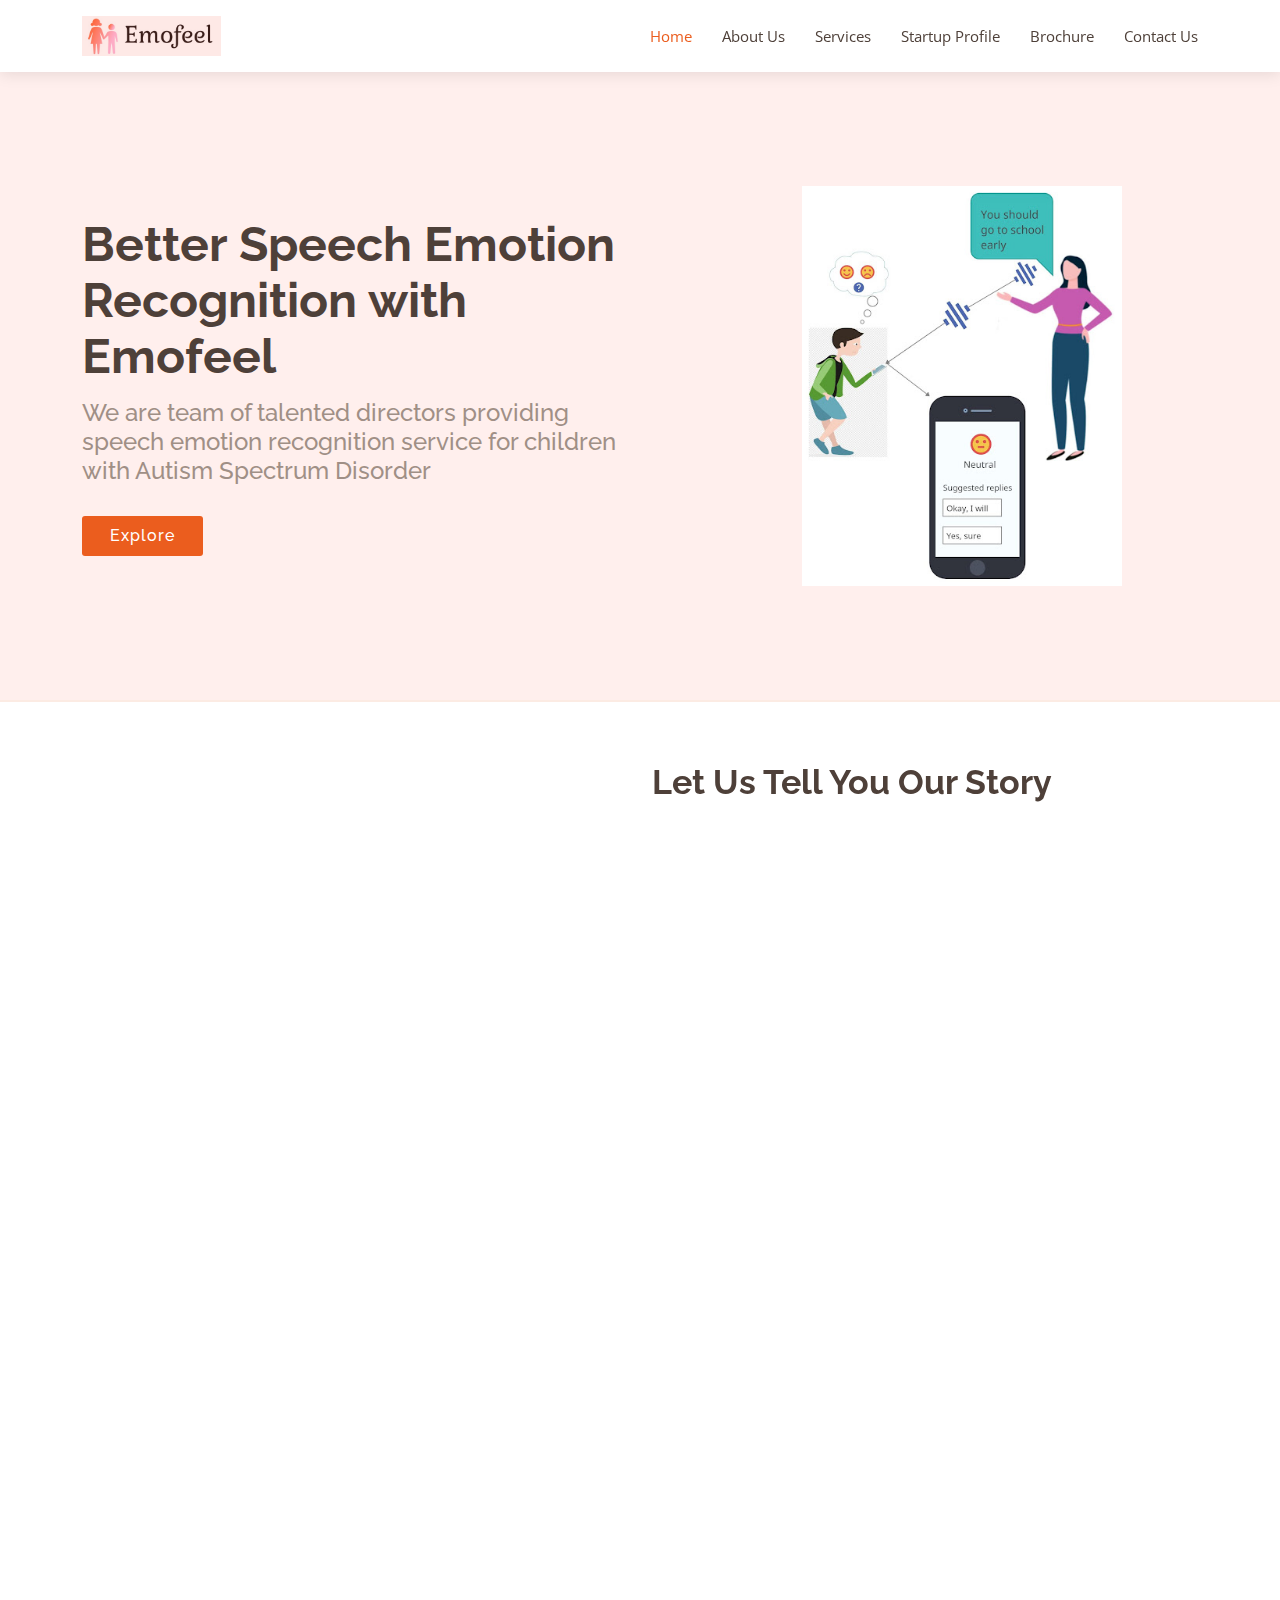
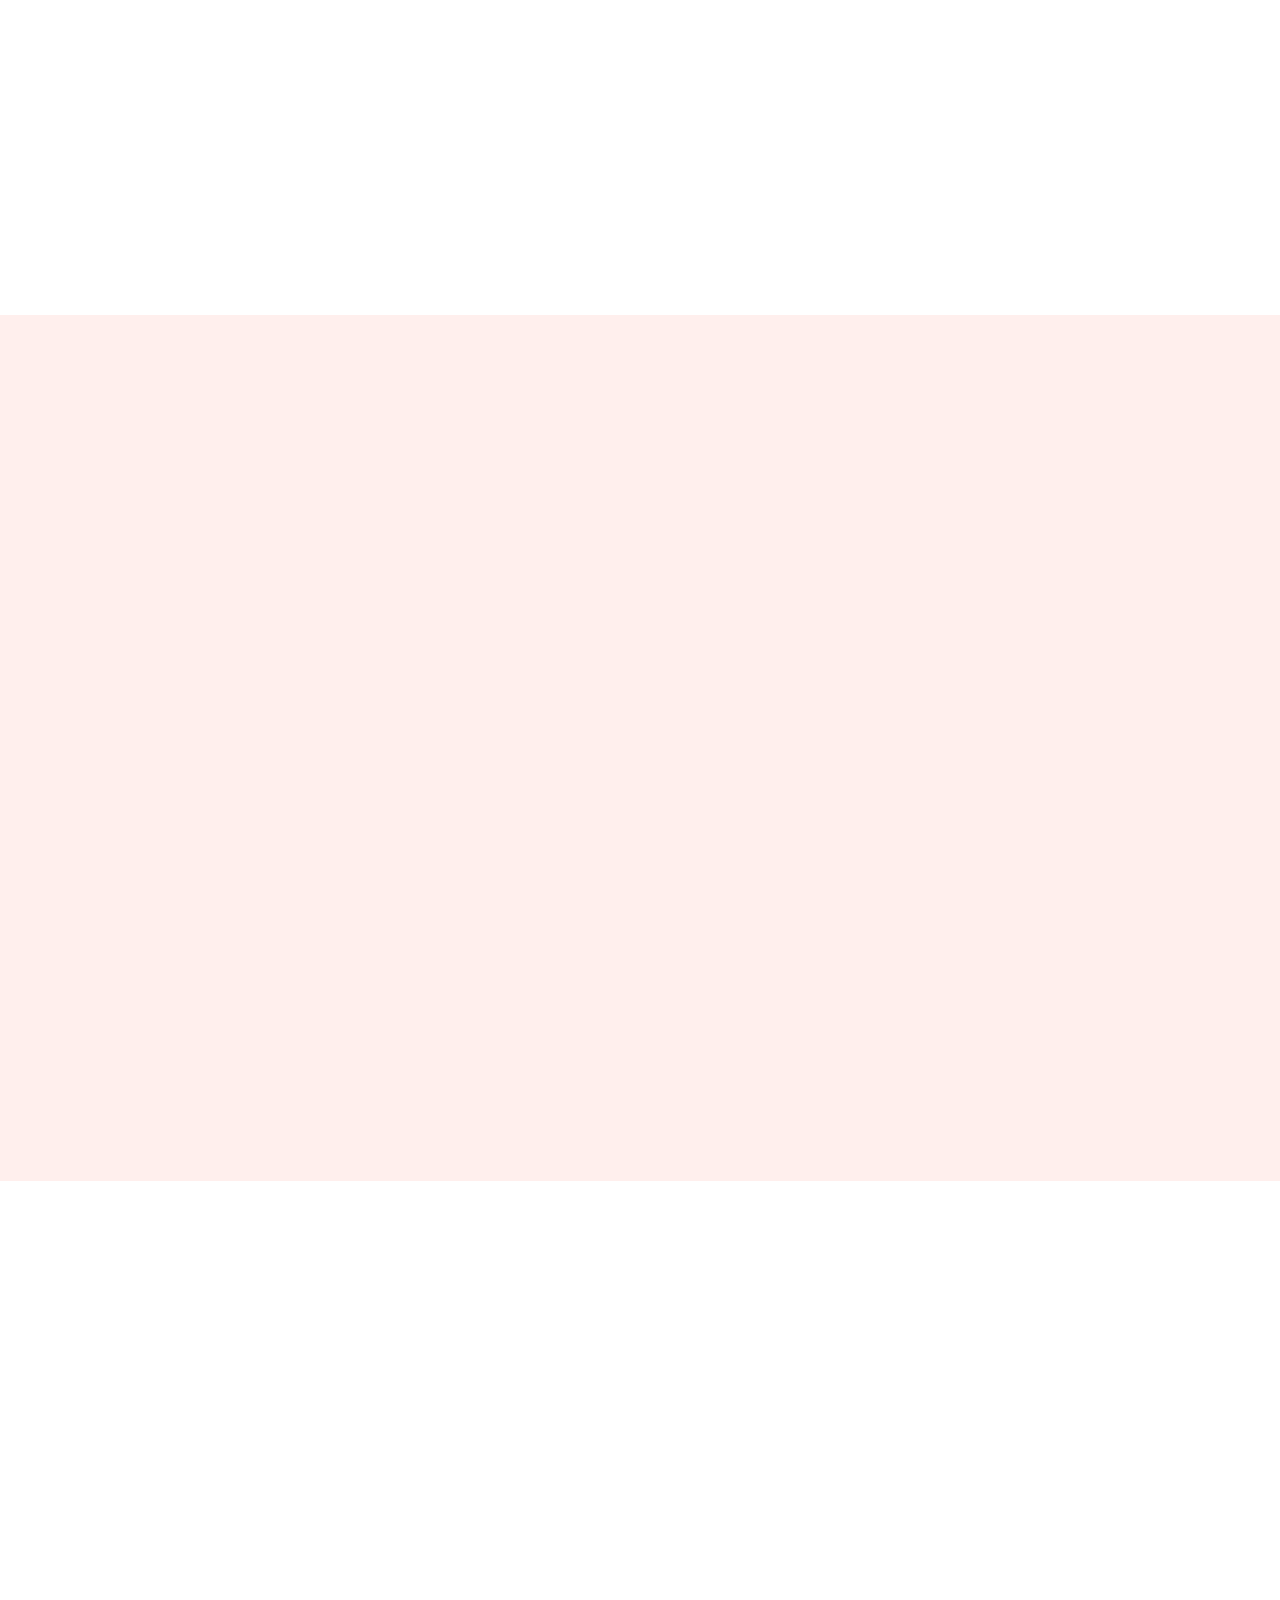
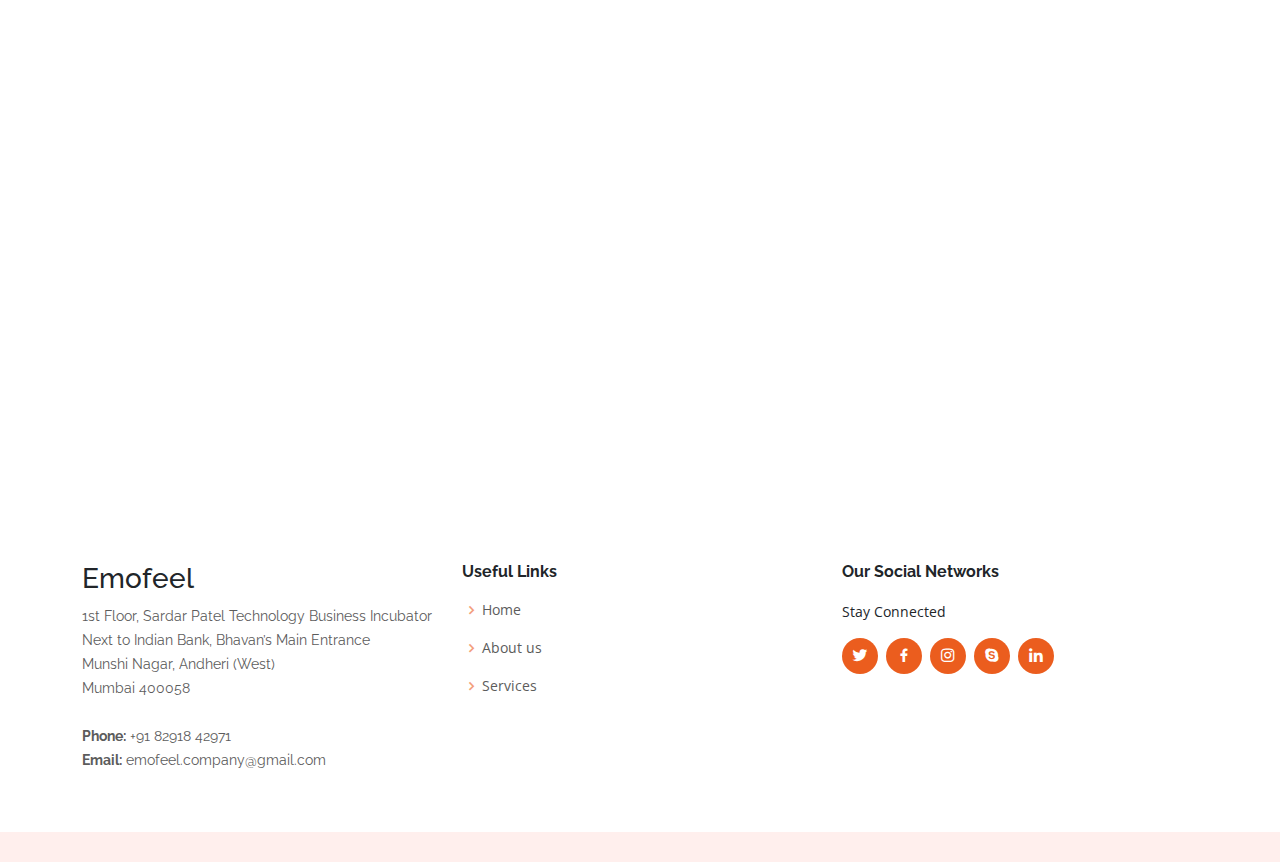
<file: index.html>
<!DOCTYPE html>
<html lang="en">

<head>
  <meta charset="utf-8">
  <meta content="width=device-width, initial-scale=1.0" name="viewport">

  <title>Emofeel</title>
  <meta content="" name="description">
  <meta content="" name="keywords">

  <!-- Favicons -->
  <link href="assets/img/logo.png" rel="icon">
  <link href="assets/img/apple-touch-icon.png" rel="apple-touch-icon">
  <link rel="stylesheet" href="https://cdnjs.cloudflare.com/ajax/libs/font-awesome/4.7.0/css/font-awesome.min.css">


  <!-- Google Fonts -->
  <link href="https://fonts.googleapis.com/css?family=Open+Sans:300,300i,400,400i,600,600i,700,700i|Raleway:300,300i,400,400i,600,600i,700,700i" rel="stylesheet">

  <!-- Vendor CSS Files -->
  <link href="assets/vendor/aos/aos.css" rel="stylesheet">
  <link href="assets/vendor/bootstrap/css/bootstrap.min.css" rel="stylesheet">
  <link href="assets/vendor/bootstrap-icons/bootstrap-icons.css" rel="stylesheet">
  <link href="assets/vendor/boxicons/css/boxicons.min.css" rel="stylesheet">
  <link href="assets/vendor/glightbox/css/glightbox.min.css" rel="stylesheet">
  <link href="assets/vendor/swiper/swiper-bundle.min.css" rel="stylesheet">

  <!-- Template Main CSS File -->
  <link href="assets/css/style.css" rel="stylesheet">

  <!-- =======================================================
  * Template Name: Ninestars - v4.7.0
  * Template URL: https://bootstrapmade.com/ninestars-free-bootstrap-3-theme-for-creative/
  * Author: BootstrapMade.com
  * License: https://bootstrapmade.com/license/
  ======================================================== -->
</head>

<body>

  <!-- ======= Header ======= -->
  <header id="header" class="fixed-top d-flex align-items-center">
    <div class="container d-flex align-items-center justify-content-between">

      <div class="logo">
        <!-- <h1 class="text-light"><a href="index.html"><span>Emofeel</span></a></h1> -->
        <!-- Uncomment below if you prefer to use an image logo -->
        <a href="index.html"><img src="assets/img/emofeel-logo.png"  height="150px" alt="" class="img-fluid"></a>
      </div>

      <nav id="navbar" class="navbar">
        <ul>
          <li><a class="nav-link scrollto active" href="#hero">Home</a></li>
          <li><a class="nav-link scrollto" href="#about">About Us</a></li>
          <li><a class="nav-link scrollto" href="#services">Services</a></li>
          <li><a class="nav-link scrollto" href="https://drive.google.com/file/d/1Zj2a-LT9nvnEVsJqgp72KuujczescQwi/view?usp=sharing">Startup Profile</a></li>
          <li><a class="nav-link scrollto" href="https://drive.google.com/file/d/1sfOfUl2uw5SK609XOfNKvQfN8peVT6di/view?usp=sharing">Brochure</a></li>
          <li><a class="nav-link scrollto" href="#contact">Contact Us</a></li>
        </ul>
        <i class="bi bi-list mobile-nav-toggle"></i>
      </nav><!-- .navbar -->

    </div>
  </header><!-- End Header -->

  <!-- ======= Hero Section ======= -->
  <section id="hero" class="d-flex align-items-center">

    <div class="container">
      <div class="row gy-4">
        <div class="col-lg-6 order-2 order-lg-1 d-flex flex-column justify-content-center">
          <h1>Better Speech Emotion Recognition with Emofeel</h1>
          <h2>We are team of talented directors providing speech emotion recognition service for children with Autism Spectrum Disorder</h2>
          <div>
            <a href="#about" class="btn-get-started scrollto">Explore</a>
          </div>
        </div>
        <div class="col-lg-6 order-1 order-lg-2 hero-img">
          <img src="assets/img/intro.jpg" style="height:400px; margin-left: 150px;" class="img-fluid animated" alt="">
        </div>
      </div>
    </div>

  </section><!-- End Hero -->

  <main id="main">

    <!-- ======= About Section ======= -->
    <section id="about" class="about">
      <div class="container">

        <div class="row justify-content-between">
          <div class="col-lg-5 d-flex align-items-center justify-content-center about-img">
            <iframe width="560" height="315" src="https://www.youtube.com/embed/V14HXOMZanM" title="YouTube video player" frameborder="0" allow="accelerometer; autoplay; clipboard-write; encrypted-media; gyroscope; picture-in-picture" allowfullscreen></iframe>
            <!-- <iframe src="https://drive.google.com/file/d/1wHe--vazMedt4QXz47e-gWjySPqAANRW/preview" width="560" height="315" allow="accelerometer; autoplay; clipboard-write; encrypted-media; gyroscope; picture-in-picture" allowfullscreen></iframe> -->
          </div>
          <div class="col-lg-6 pt-5 pt-lg-0">
            <h3 data-aos="fade-up">Let Us Tell You Our Story</h3>
            <p data-aos="fade-up" data-aos-delay="100">
              Children with Autism Spectrum Disorder cannot recognize the emotions of others on their own while communicating with them and need assistance for the same. 
              Emofeel Private Limited aims to develop a Speech Emotion Recognition system to help autistic children detect emotions expressed by others.
              Our product will be helpful for autistic children to improve their social and communication skills. 
            </p>
            <div class="row">
              <div class="col-md-6" data-aos="fade-up" data-aos-delay="100">
                <i class="fa fa-eye" aria-hidden="true"></i>
                <h4>Our Vision</h4>
                <p>Emofeel envisions a world in which individuals and families living with autism are able to maximize their quality of life, are treated with the highest level of dignity, and live in a society in which their talents and skills are appreciated and valued.</p>
              </div>
              <div class="col-md-6" data-aos="fade-up" data-aos-delay="200">
                <i class="fa fa-bullseye" aria-hidden="true"></i>
                <h4>Our Mission</h4>
                <p>Our mission is to promote an inclusive and enabling environment for children suffering from Autism Spectrum Disorder by providing a way to recognize emotions in real time. </p>
              </div>
            </div>
          </div>
        </div>

      </div>
    </section><!-- End About Section -->

    <!-- ======= Team Section ======= -->
    <section id="team" class="team">
      <div class="container">

        <div class="section-title" data-aos="fade-up">
          <h2>Our Team</h2>
          <p>Our team is always here to help</p>
        </div>

        <div class="row">

          <div class="col-xl-4 col-lg-4 col-md-4" data-aos="zoom-in" data-aos-delay="100">
            <div class="member">
              <img src="assets/img/team/namrata.jpeg" class="img-fluid" alt="">
              <div class="member-info">
                <div class="member-info-content">
                  <h4>Namrata Bhorade</h4>
                  <span>Chief Executive Officer</span>
                </div>
                <div class="social">
                  <a href=""><i class="bi bi-twitter"></i></a>
                  <a href=""><i class="bi bi-facebook"></i></a>
                  <a href=""><i class="bi bi-instagram"></i></a>
                  <a href=""><i class="bi bi-linkedin"></i></a>
                </div>
              </div>
            </div>
          </div>

          <div class="col-xl-4 col-lg-4 col-md-4" data-aos="zoom-in" data-aos-delay="200">
            <div class="member">
              <img src="assets/img/team/nikita.jpeg" class="img-fluid" alt="">
              <div class="member-info">
                <div class="member-info-content">
                  <h4>Nikita Chitre</h4>
                  <span>Chief Technology Officer</span>
                </div>
                <div class="social">
                  <a href=""><i class="bi bi-twitter"></i></a>
                  <a href=""><i class="bi bi-facebook"></i></a>
                  <a href=""><i class="bi bi-instagram"></i></a>
                  <a href=""><i class="bi bi-linkedin"></i></a>
                </div>
              </div>
            </div>
          </div>

          <div class="col-xl-4 col-lg-4 col-md-4" data-aos="zoom-in" data-aos-delay="300">
            <div class="member">
              <img src="assets/img/team/pradnya.jpeg" height="300px"class="img-fluid" alt="">
              <div class="member-info">
                <div class="member-info-content">
                  <h4>Pradnya Topale</h4>
                  <span>Chief Financial Officer</span>
                </div>
                <div class="social">
                  <a href=""><i class="bi bi-twitter"></i></a>
                  <a href=""><i class="bi bi-facebook"></i></a>
                  <a href=""><i class="bi bi-instagram"></i></a>
                  <a href=""><i class="bi bi-linkedin"></i></a>
                </div>
              </div>
            </div>
          </div>

          

        </div>

      </div>
    </section><!-- End Team Section -->

    <!-- ======= Services Section ======= -->
    <section id="services" class="services section-bg">
      <div class="container" data-aos="fade-up">

        <div class="section-title">
          <h2>Services</h2>
          <p>Check out the great services we offer</p>
        </div>

        <div class="row">
          <div class="col-md-4 col-lg-4 d-flex align-items-stretch" data-aos="zoom-in" data-aos-delay="100">
            <div class="icon-box">
              <div class="icon"><i class='bx bxs-time'></i></div>
              <h4 class="title"><a href="">Emotion recognition through speech in real time</a></h4>
              <p class="description">Emofeel can predict emotions in real time thus having fast response time.</p>
            </div>
          </div>

          <div class="col-md-4 col-lg-4 d-flex align-items-stretch" data-aos="zoom-in" data-aos-delay="200">
            <div class="icon-box">
              <div class="icon"><i class='bx bx-smile'></i></div>
              <h4 class="title"><a href="">Apt emojis</a></h4>
              <p class="description">Emofeel can display the identified emotions through apt emojis</p>
            </div>
          </div>

          <div class="col-md-4 col-lg-4 d-flex align-items-stretch" data-aos="zoom-in" data-aos-delay="300">
            <div class="icon-box">
              <div class="icon"><i class='bx bxs-message-rounded-dots'></i></div>
              <h4 class="title"><a href="">Suggestion of suitable responses </a></h4>
              <p class="description">Emofeel suggests some suitable replies that child can use for continuing the conversation</p>
            </div>
          </div>


        </div>

      </div>
    </section><!-- End Services Section -->

    <!-- ======= Clients Section ======= -->
    <section id="clients" class="clients section-bg">
      <div class="container" data-aos="fade-up">

        <div class="section-title">
          <h2>Clients</h2>
          <p>They trusted us</p>
        </div>

        <div class="clients-slider swiper" data-aos="fade-up" data-aos-delay="100">
          <div class="swiper-wrapper align-items-center">
            <div class="swiper-slide"><img src="assets/img/clients/client-1.png" class="img-fluid" alt=""></div>
            <div class="swiper-slide"><img src="assets/img/clients/client-2.png" class="img-fluid" alt=""></div>
            <div class="swiper-slide"><img src="assets/img/clients/client-3.png" class="img-fluid" alt=""></div>
            <div class="swiper-slide"><img src="assets/img/clients/client-4.png" class="img-fluid" alt=""></div>
            <div class="swiper-slide"><img src="assets/img/clients/client-5.png" class="img-fluid" alt=""></div>

          </div>
          <div class="swiper-pagination"></div>
        </div>

      </div>
    </section><!-- End Clients Section -->

    <!-- ======= Contact Us Section ======= -->
    <section id="contact" class="contact">
      <div class="container" data-aos="fade-up">

        <div class="section-title">
          <h2>Contact Us</h2>
          <p>Contact us to get started</p>
        </div>

        <div class="row">

          <div class="col-lg-5 d-flex align-items-stretch" data-aos="fade-up" data-aos-delay="100">
            <div class="info">
              <div class="address">
                <i class="bi bi-geo-alt"></i>
                <h4>Location:</h4>
                <p>1st Floor, Sardar Patel Technology Business Incubator, Next to Indian Bank, Bhavan’s Main Entrance,
                  Munshi Nagar, Andheri (West),
                  Mumbai 400058.</p>
              </div>

              <div class="email">
                <i class="bi bi-envelope"></i>
                <h4>Email:</h4>
                <p>emofeel.company@gmail.com </p>
              </div>

              <div class="phone">
                <i class="bi bi-phone"></i>
                <h4>Call:</h4>
                <p>+91 82918 42971</p>
              </div>

              <iframe src="https://www.google.com/maps/embed?pb=!1m16!1m12!1m3!1d1428.9251517064686!2d72.83578575722397!3d19.123910139208473!2m3!1f0!2f0!3f0!3m2!1i1024!2i768!4f13.1!2m1!1s1st%20Floor%2C%20Sardar%20Patel%20Technology%20Business%20Incubator%2C%20Next%20to%20Indian%20Bank%2C%20Bhavan%E2%80%99s%20Main%20Entrance%2C%20Munshi%20Nagar%2C%20Andheri%20(West)%2C%20Mumbai%20400058.!5e0!3m2!1sen!2sin!4v1650717914001!5m2!1sen!2sin" frameborder="0" style="border:0; width: 100%; height: 290px;" allowfullscreen></iframe>
            </div>

          </div>

          <div class="col-lg-7 mt-5 mt-lg-0 d-flex align-items-stretch" data-aos="fade-up" data-aos-delay="200">
            <form action="forms/contact.php" method="post" role="form" class="php-email-form">
              <div class="row">
                <div class="form-group col-md-6">
                  <label for="name">Your Name</label>
                  <input type="text" name="name" class="form-control" id="name" placeholder="Your Name" required>
                </div>
                <div class="form-group col-md-6 mt-3 mt-md-0">
                  <label for="name">Your Email</label>
                  <input type="email" class="form-control" name="email" id="email" placeholder="Your Email" required>
                </div>
              </div>
              <div class="form-group mt-3">
                <label for="name">Subject</label>
                <input type="text" class="form-control" name="subject" id="subject" placeholder="Subject" required>
              </div>
              <div class="form-group mt-3">
                <label for="name">Message</label>
                <textarea class="form-control" name="message" rows="10" required></textarea>
              </div>
              <div class="my-3">
                <div class="loading">Loading</div>
                <div class="error-message"></div>
                <div class="sent-message">Your message has been sent. Thank you!</div>
              </div>
              <div class="text-center"><button type="submit">Send Message</button></div>
            </form>
          </div>

        </div>

      </div>
    </section><!-- End Contact Us Section -->

  </main><!-- End #main -->

  <!-- ======= Footer ======= -->
  <footer id="footer">

    

    <div class="footer-top">
      <div class="container">
        <div class="row">

          <div class="col-lg-4   col-md-6 footer-contact">
            <h3>Emofeel</h3>
            <p>
              1st Floor, Sardar Patel Technology Business Incubator<br>
              Next to Indian Bank, Bhavan’s Main Entrance <br>
              Munshi Nagar, Andheri (West) <br>
              Mumbai 400058<br><br>
              <strong>Phone:</strong> +91 82918 42971<br>
              <strong>Email:</strong> emofeel.company@gmail.com<br>
            </p>
          </div>

          <div class="col-lg-4 col-md-6 footer-links">
            <h4>Useful Links</h4>
            <ul>
              <li><i class="bx bx-chevron-right"></i> <a href="">Home</a></li>
              <li><i class="bx bx-chevron-right"></i> <a href="#about">About us</a></li>
              <li><i class="bx bx-chevron-right"></i> <a href="#services">Services</a></li>
            </ul>
          </div>

         

          <div class="col-lg-4 col-md-6 footer-links">
            <h4>Our Social Networks</h4>
            <p>Stay Connected</p>
            <div class="social-links mt-3">
              <a href="#" class="twitter"><i class="bx bxl-twitter"></i></a>
              <a href="#" class="facebook"><i class="bx bxl-facebook"></i></a>
              <a href="#" class="instagram"><i class="bx bxl-instagram"></i></a>
              <a href="#" class="google-plus"><i class="bx bxl-skype"></i></a>
              <a href="#" class="linkedin"><i class="bx bxl-linkedin"></i></a>
            </div>
          </div>

        </div>
      </div>
    </div>

    
  </footer><!-- End Footer -->

  <a href="#" class="back-to-top d-flex align-items-center justify-content-center"><i class="bi bi-arrow-up-short"></i></a>

  <!-- Vendor JS Files -->
  <script src="assets/vendor/aos/aos.js"></script>
  <script src="assets/vendor/bootstrap/js/bootstrap.bundle.min.js"></script>
  <script src="assets/vendor/glightbox/js/glightbox.min.js"></script>
  <script src="assets/vendor/isotope-layout/isotope.pkgd.min.js"></script>
  <script src="assets/vendor/swiper/swiper-bundle.min.js"></script>
  <script src="assets/vendor/php-email-form/validate.js"></script>

  <!-- Template Main JS File -->
  <script src="assets/js/main.js"></script>

</body>

</html>
</file>
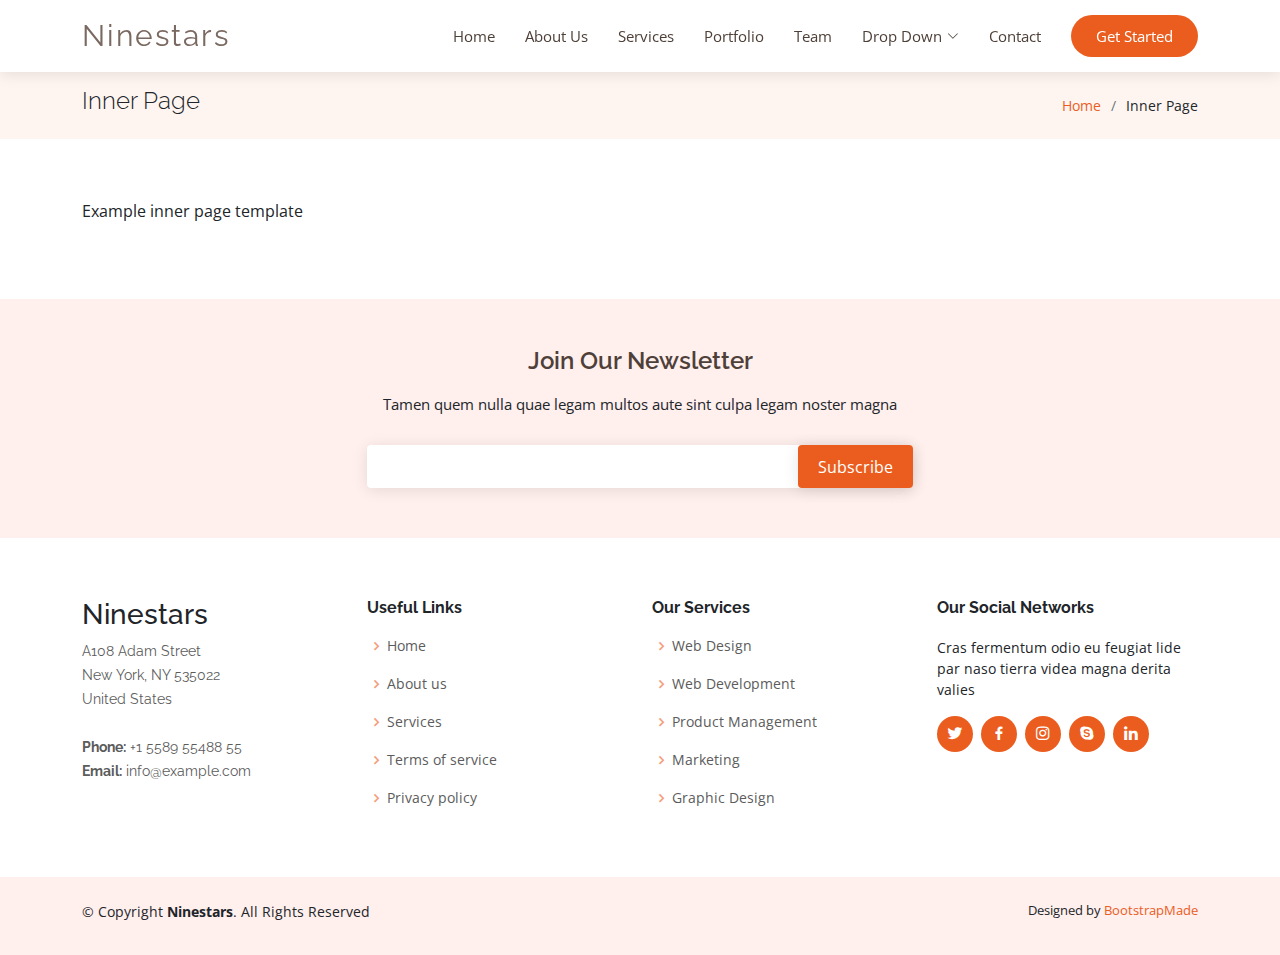
<file: inner-page.html>
<!DOCTYPE html>
<html lang="en">

<head>
  <meta charset="utf-8">
  <meta content="width=device-width, initial-scale=1.0" name="viewport">

  <title>Emofeel</title>
  <meta content="" name="description">
  <meta content="" name="keywords">

  <!-- Favicons -->
  <link href="assets/img/favicon.png" rel="icon">
  <link href="assets/img/apple-touch-icon.png" rel="apple-touch-icon">

  <!-- Google Fonts -->
  <link href="https://fonts.googleapis.com/css?family=Open+Sans:300,300i,400,400i,600,600i,700,700i|Raleway:300,300i,400,400i,600,600i,700,700i" rel="stylesheet">

  <!-- Vendor CSS Files -->
  <link href="assets/vendor/aos/aos.css" rel="stylesheet">
  <link href="assets/vendor/bootstrap/css/bootstrap.min.css" rel="stylesheet">
  <link href="assets/vendor/bootstrap-icons/bootstrap-icons.css" rel="stylesheet">
  <link href="assets/vendor/boxicons/css/boxicons.min.css" rel="stylesheet">
  <link href="assets/vendor/glightbox/css/glightbox.min.css" rel="stylesheet">
  <link href="assets/vendor/swiper/swiper-bundle.min.css" rel="stylesheet">

  <!-- Template Main CSS File -->
  <link href="assets/css/style.css" rel="stylesheet">

  <!-- =======================================================
  * Template Name: Ninestars - v4.7.0
  * Template URL: https://bootstrapmade.com/ninestars-free-bootstrap-3-theme-for-creative/
  * Author: BootstrapMade.com
  * License: https://bootstrapmade.com/license/
  ======================================================== -->
</head>

<body>

  <!-- ======= Header ======= -->
  <header id="header" class="fixed-top d-flex align-items-center">
    <div class="container d-flex align-items-center justify-content-between">

      <div class="logo">
        <h1 class="text-light"><a href="index.html"><span>Ninestars</span></a></h1>
        <!-- Uncomment below if you prefer to use an image logo -->
        <!-- <a href="index.html"><img src="assets/img/logo.png" alt="" class="img-fluid"></a>-->
      </div>

      <nav id="navbar" class="navbar">
        <ul>
          <li><a class="nav-link scrollto " href="#hero">Home</a></li>
          <li><a class="nav-link scrollto" href="#about">About Us</a></li>
          <li><a class="nav-link scrollto" href="#services">Services</a></li>
          <li><a class="nav-link scrollto" href="#portfolio">Portfolio</a></li>
          <li><a class="nav-link scrollto" href="#team">Team</a></li>
          <li class="dropdown"><a href="#"><span>Drop Down</span> <i class="bi bi-chevron-down"></i></a>
            <ul>
              <li><a href="#">Drop Down 1</a></li>
              <li class="dropdown"><a href="#"><span>Deep Drop Down</span> <i class="bi bi-chevron-right"></i></a>
                <ul>
                  <li><a href="#">Deep Drop Down 1</a></li>
                  <li><a href="#">Deep Drop Down 2</a></li>
                  <li><a href="#">Deep Drop Down 3</a></li>
                  <li><a href="#">Deep Drop Down 4</a></li>
                  <li><a href="#">Deep Drop Down 5</a></li>
                </ul>
              </li>
              <li><a href="#">Drop Down 2</a></li>
              <li><a href="#">Drop Down 3</a></li>
              <li><a href="#">Drop Down 4</a></li>
            </ul>
          </li>
          <li><a class="nav-link scrollto" href="#contact">Contact</a></li>
          <li><a class="getstarted scrollto" href="#about">Get Started</a></li>
        </ul>
        <i class="bi bi-list mobile-nav-toggle"></i>
      </nav><!-- .navbar -->

    </div>
  </header><!-- End Header -->

  <main id="main">

    <!-- ======= Breadcrumbs Section ======= -->
    <section class="breadcrumbs">
      <div class="container">

        <div class="d-flex justify-content-between align-items-center">
          <h2>Inner Page</h2>
          <ol>
            <li><a href="index.html">Home</a></li>
            <li>Inner Page</li>
          </ol>
        </div>

      </div>
    </section><!-- End Breadcrumbs Section -->

    <section class="inner-page">
      <div class="container">
        <p>
          Example inner page template
        </p>
      </div>
    </section>

  </main><!-- End #main -->

  <!-- ======= Footer ======= -->
  <footer id="footer">

    <div class="footer-newsletter">
      <div class="container">
        <div class="row justify-content-center">
          <div class="col-lg-6">
            <h4>Join Our Newsletter</h4>
            <p>Tamen quem nulla quae legam multos aute sint culpa legam noster magna</p>
            <form action="" method="post">
              <input type="email" name="email"><input type="submit" value="Subscribe">
            </form>
          </div>
        </div>
      </div>
    </div>

    <div class="footer-top">
      <div class="container">
        <div class="row">

          <div class="col-lg-3 col-md-6 footer-contact">
            <h3>Ninestars</h3>
            <p>
              A108 Adam Street <br>
              New York, NY 535022<br>
              United States <br><br>
              <strong>Phone:</strong> +1 5589 55488 55<br>
              <strong>Email:</strong> info@example.com<br>
            </p>
          </div>

          <div class="col-lg-3 col-md-6 footer-links">
            <h4>Useful Links</h4>
            <ul>
              <li><i class="bx bx-chevron-right"></i> <a href="#">Home</a></li>
              <li><i class="bx bx-chevron-right"></i> <a href="#">About us</a></li>
              <li><i class="bx bx-chevron-right"></i> <a href="#">Services</a></li>
              <li><i class="bx bx-chevron-right"></i> <a href="#">Terms of service</a></li>
              <li><i class="bx bx-chevron-right"></i> <a href="#">Privacy policy</a></li>
            </ul>
          </div>

          <div class="col-lg-3 col-md-6 footer-links">
            <h4>Our Services</h4>
            <ul>
              <li><i class="bx bx-chevron-right"></i> <a href="#">Web Design</a></li>
              <li><i class="bx bx-chevron-right"></i> <a href="#">Web Development</a></li>
              <li><i class="bx bx-chevron-right"></i> <a href="#">Product Management</a></li>
              <li><i class="bx bx-chevron-right"></i> <a href="#">Marketing</a></li>
              <li><i class="bx bx-chevron-right"></i> <a href="#">Graphic Design</a></li>
            </ul>
          </div>

          <div class="col-lg-3 col-md-6 footer-links">
            <h4>Our Social Networks</h4>
            <p>Cras fermentum odio eu feugiat lide par naso tierra videa magna derita valies</p>
            <div class="social-links mt-3">
              <a href="#" class="twitter"><i class="bx bxl-twitter"></i></a>
              <a href="#" class="facebook"><i class="bx bxl-facebook"></i></a>
              <a href="#" class="instagram"><i class="bx bxl-instagram"></i></a>
              <a href="#" class="google-plus"><i class="bx bxl-skype"></i></a>
              <a href="#" class="linkedin"><i class="bx bxl-linkedin"></i></a>
            </div>
          </div>

        </div>
      </div>
    </div>

    <div class="container py-4">
      <div class="copyright">
        &copy; Copyright <strong><span>Ninestars</span></strong>. All Rights Reserved
      </div>
      <div class="credits">
        <!-- All the links in the footer should remain intact. -->
        <!-- You can delete the links only if you purchased the pro version. -->
        <!-- Licensing information: https://bootstrapmade.com/license/ -->
        <!-- Purchase the pro version with working PHP/AJAX contact form: https://bootstrapmade.com/ninestars-free-bootstrap-3-theme-for-creative/ -->
        Designed by <a href="https://bootstrapmade.com/">BootstrapMade</a>
      </div>
    </div>
  </footer><!-- End Footer -->

  <a href="#" class="back-to-top d-flex align-items-center justify-content-center"><i class="bi bi-arrow-up-short"></i></a>

  <!-- Vendor JS Files -->
  <script src="assets/vendor/aos/aos.js"></script>
  <script src="assets/vendor/bootstrap/js/bootstrap.bundle.min.js"></script>
  <script src="assets/vendor/glightbox/js/glightbox.min.js"></script>
  <script src="assets/vendor/isotope-layout/isotope.pkgd.min.js"></script>
  <script src="assets/vendor/swiper/swiper-bundle.min.js"></script>
  <script src="assets/vendor/php-email-form/validate.js"></script>

  <!-- Template Main JS File -->
  <script src="assets/js/main.js"></script>

</body>

</html>
</file>
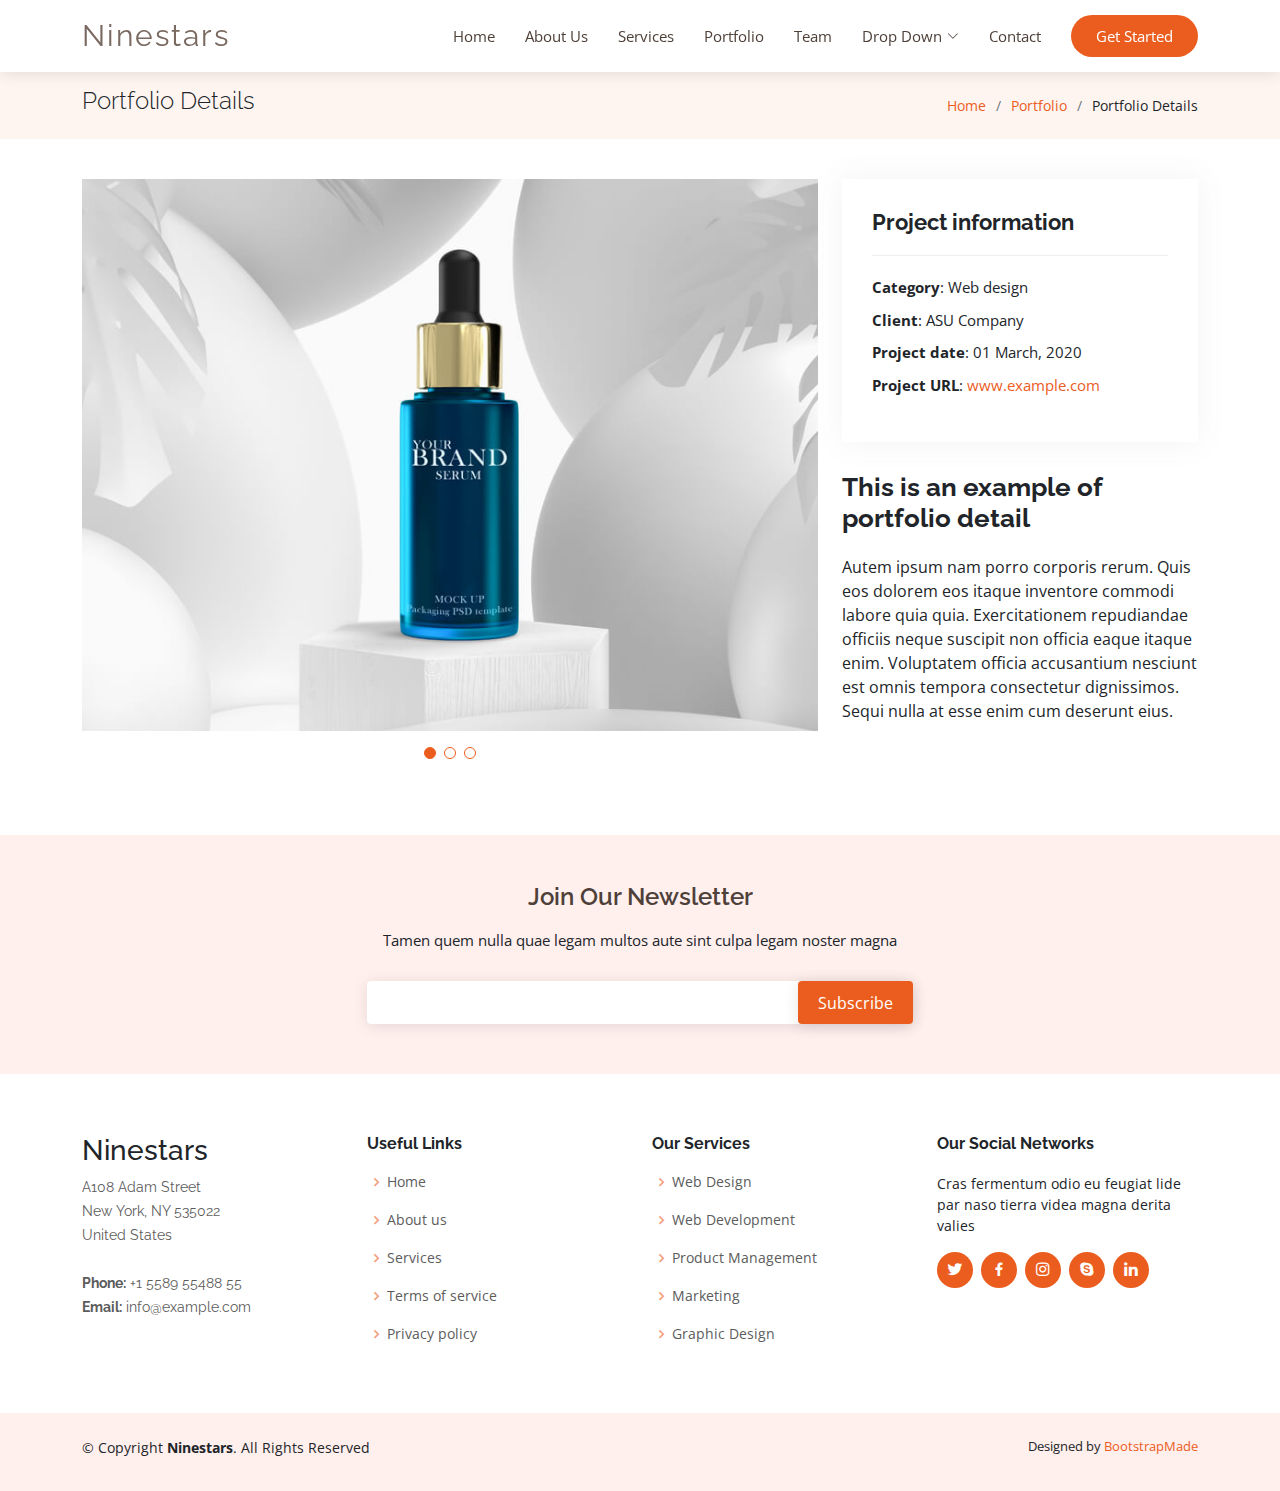
<file: portfolio-details.html>
<!DOCTYPE html>
<html lang="en">

<head>
  <meta charset="utf-8">
  <meta content="width=device-width, initial-scale=1.0" name="viewport">

  <title>Portfolio Details - Ninestars Bootstrap Template</title>
  <meta content="" name="description">
  <meta content="" name="keywords">

  <!-- Favicons -->
  <link href="assets/img/favicon.png" rel="icon">
  <link href="assets/img/apple-touch-icon.png" rel="apple-touch-icon">

  <!-- Google Fonts -->
  <link href="https://fonts.googleapis.com/css?family=Open+Sans:300,300i,400,400i,600,600i,700,700i|Raleway:300,300i,400,400i,600,600i,700,700i" rel="stylesheet">

  <!-- Vendor CSS Files -->
  <link href="assets/vendor/aos/aos.css" rel="stylesheet">
  <link href="assets/vendor/bootstrap/css/bootstrap.min.css" rel="stylesheet">
  <link href="assets/vendor/bootstrap-icons/bootstrap-icons.css" rel="stylesheet">
  <link href="assets/vendor/boxicons/css/boxicons.min.css" rel="stylesheet">
  <link href="assets/vendor/glightbox/css/glightbox.min.css" rel="stylesheet">
  <link href="assets/vendor/swiper/swiper-bundle.min.css" rel="stylesheet">

  <!-- Template Main CSS File -->
  <link href="assets/css/style.css" rel="stylesheet">

  <!-- =======================================================
  * Template Name: Ninestars - v4.7.0
  * Template URL: https://bootstrapmade.com/ninestars-free-bootstrap-3-theme-for-creative/
  * Author: BootstrapMade.com
  * License: https://bootstrapmade.com/license/
  ======================================================== -->
</head>

<body>

  <!-- ======= Header ======= -->
  <header id="header" class="fixed-top d-flex align-items-center">
    <div class="container d-flex align-items-center justify-content-between">

      <div class="logo">
        <h1 class="text-light"><a href="index.html"><span>Ninestars</span></a></h1>
        <!-- Uncomment below if you prefer to use an image logo -->
        <!-- <a href="index.html"><img src="assets/img/logo.png" alt="" class="img-fluid"></a>-->
      </div>

      <nav id="navbar" class="navbar">
        <ul>
          <li><a class="nav-link scrollto " href="#hero">Home</a></li>
          <li><a class="nav-link scrollto" href="#about">About Us</a></li>
          <li><a class="nav-link scrollto" href="#services">Services</a></li>
          <li><a class="nav-link scrollto" href="#portfolio">Portfolio</a></li>
          <li><a class="nav-link scrollto" href="#team">Team</a></li>
          <li class="dropdown"><a href="#"><span>Drop Down</span> <i class="bi bi-chevron-down"></i></a>
            <ul>
              <li><a href="#">Drop Down 1</a></li>
              <li class="dropdown"><a href="#"><span>Deep Drop Down</span> <i class="bi bi-chevron-right"></i></a>
                <ul>
                  <li><a href="#">Deep Drop Down 1</a></li>
                  <li><a href="#">Deep Drop Down 2</a></li>
                  <li><a href="#">Deep Drop Down 3</a></li>
                  <li><a href="#">Deep Drop Down 4</a></li>
                  <li><a href="#">Deep Drop Down 5</a></li>
                </ul>
              </li>
              <li><a href="#">Drop Down 2</a></li>
              <li><a href="#">Drop Down 3</a></li>
              <li><a href="#">Drop Down 4</a></li>
            </ul>
          </li>
          <li><a class="nav-link scrollto" href="#contact">Contact</a></li>
          <li><a class="getstarted scrollto" href="#about">Get Started</a></li>
        </ul>
        <i class="bi bi-list mobile-nav-toggle"></i>
      </nav><!-- .navbar -->

    </div>
  </header><!-- End Header -->

  <main id="main">

    <!-- ======= Breadcrumbs Section ======= -->
    <section class="breadcrumbs">
      <div class="container">

        <div class="d-flex justify-content-between align-items-center">
          <h2>Portfolio Details</h2>
          <ol>
            <li><a href="index.html">Home</a></li>
            <li><a href="portfolio.html">Portfolio</a></li>
            <li>Portfolio Details</li>
          </ol>
        </div>

      </div>
    </section><!-- Breadcrumbs Section -->

    <!-- ======= Portfolio Details Section ======= -->
    <section id="portfolio-details" class="portfolio-details">
      <div class="container">

        <div class="row gy-4">

          <div class="col-lg-8">
            <div class="portfolio-details-slider swiper">
              <div class="swiper-wrapper align-items-center">

                <div class="swiper-slide">
                  <img src="assets/img/portfolio/portfolio-1.jpg" alt="">
                </div>

                <div class="swiper-slide">
                  <img src="assets/img/portfolio/portfolio-2.jpg" alt="">
                </div>

                <div class="swiper-slide">
                  <img src="assets/img/portfolio/portfolio-3.jpg" alt="">
                </div>

              </div>
              <div class="swiper-pagination"></div>
            </div>
          </div>

          <div class="col-lg-4">
            <div class="portfolio-info">
              <h3>Project information</h3>
              <ul>
                <li><strong>Category</strong>: Web design</li>
                <li><strong>Client</strong>: ASU Company</li>
                <li><strong>Project date</strong>: 01 March, 2020</li>
                <li><strong>Project URL</strong>: <a href="#">www.example.com</a></li>
              </ul>
            </div>
            <div class="portfolio-description">
              <h2>This is an example of portfolio detail</h2>
              <p>
                Autem ipsum nam porro corporis rerum. Quis eos dolorem eos itaque inventore commodi labore quia quia. Exercitationem repudiandae officiis neque suscipit non officia eaque itaque enim. Voluptatem officia accusantium nesciunt est omnis tempora consectetur dignissimos. Sequi nulla at esse enim cum deserunt eius.
              </p>
            </div>
          </div>

        </div>

      </div>
    </section><!-- End Portfolio Details Section -->

  </main><!-- End #main -->

  <!-- ======= Footer ======= -->
  <footer id="footer">

    <div class="footer-newsletter">
      <div class="container">
        <div class="row justify-content-center">
          <div class="col-lg-6">
            <h4>Join Our Newsletter</h4>
            <p>Tamen quem nulla quae legam multos aute sint culpa legam noster magna</p>
            <form action="" method="post">
              <input type="email" name="email"><input type="submit" value="Subscribe">
            </form>
          </div>
        </div>
      </div>
    </div>

    <div class="footer-top">
      <div class="container">
        <div class="row">

          <div class="col-lg-3 col-md-6 footer-contact">
            <h3>Ninestars</h3>
            <p>
              A108 Adam Street <br>
              New York, NY 535022<br>
              United States <br><br>
              <strong>Phone:</strong> +1 5589 55488 55<br>
              <strong>Email:</strong> info@example.com<br>
            </p>
          </div>

          <div class="col-lg-3 col-md-6 footer-links">
            <h4>Useful Links</h4>
            <ul>
              <li><i class="bx bx-chevron-right"></i> <a href="#">Home</a></li>
              <li><i class="bx bx-chevron-right"></i> <a href="#">About us</a></li>
              <li><i class="bx bx-chevron-right"></i> <a href="#">Services</a></li>
              <li><i class="bx bx-chevron-right"></i> <a href="#">Terms of service</a></li>
              <li><i class="bx bx-chevron-right"></i> <a href="#">Privacy policy</a></li>
            </ul>
          </div>

          <div class="col-lg-3 col-md-6 footer-links">
            <h4>Our Services</h4>
            <ul>
              <li><i class="bx bx-chevron-right"></i> <a href="#">Web Design</a></li>
              <li><i class="bx bx-chevron-right"></i> <a href="#">Web Development</a></li>
              <li><i class="bx bx-chevron-right"></i> <a href="#">Product Management</a></li>
              <li><i class="bx bx-chevron-right"></i> <a href="#">Marketing</a></li>
              <li><i class="bx bx-chevron-right"></i> <a href="#">Graphic Design</a></li>
            </ul>
          </div>

          <div class="col-lg-3 col-md-6 footer-links">
            <h4>Our Social Networks</h4>
            <p>Cras fermentum odio eu feugiat lide par naso tierra videa magna derita valies</p>
            <div class="social-links mt-3">
              <a href="#" class="twitter"><i class="bx bxl-twitter"></i></a>
              <a href="#" class="facebook"><i class="bx bxl-facebook"></i></a>
              <a href="#" class="instagram"><i class="bx bxl-instagram"></i></a>
              <a href="#" class="google-plus"><i class="bx bxl-skype"></i></a>
              <a href="#" class="linkedin"><i class="bx bxl-linkedin"></i></a>
            </div>
          </div>

        </div>
      </div>
    </div>

    <div class="container py-4">
      <div class="copyright">
        &copy; Copyright <strong><span>Ninestars</span></strong>. All Rights Reserved
      </div>
      <div class="credits">
        <!-- All the links in the footer should remain intact. -->
        <!-- You can delete the links only if you purchased the pro version. -->
        <!-- Licensing information: https://bootstrapmade.com/license/ -->
        <!-- Purchase the pro version with working PHP/AJAX contact form: https://bootstrapmade.com/ninestars-free-bootstrap-3-theme-for-creative/ -->
        Designed by <a href="https://bootstrapmade.com/">BootstrapMade</a>
      </div>
    </div>
  </footer><!-- End Footer -->

  <a href="#" class="back-to-top d-flex align-items-center justify-content-center"><i class="bi bi-arrow-up-short"></i></a>

  <!-- Vendor JS Files -->
  <script src="assets/vendor/aos/aos.js"></script>
  <script src="assets/vendor/bootstrap/js/bootstrap.bundle.min.js"></script>
  <script src="assets/vendor/glightbox/js/glightbox.min.js"></script>
  <script src="assets/vendor/isotope-layout/isotope.pkgd.min.js"></script>
  <script src="assets/vendor/swiper/swiper-bundle.min.js"></script>
  <script src="assets/vendor/php-email-form/validate.js"></script>

  <!-- Template Main JS File -->
  <script src="assets/js/main.js"></script>

</body>

</html>
</file>
<file: assets/css/style.css>
/**
* Template Name: Ninestars - v4.7.0
* Template URL: https://bootstrapmade.com/ninestars-free-bootstrap-3-theme-for-creative/
* Author: BootstrapMade.com
* License: https://bootstrapmade.com/license/
*/

/*--------------------------------------------------------------
# General
--------------------------------------------------------------*/
body {
  font-family: "Open Sans", sans-serif;
  color: #212529;
}

a {
  color: #eb5d1e;
  text-decoration: none;
}

a:hover {
  color: #ef7f4d;
  text-decoration: none;
}

h1, h2, h3, h4, h5, h6, .font-primary {
  font-family: "Raleway", sans-serif;
}

/*--------------------------------------------------------------
# Back to top button
--------------------------------------------------------------*/
.back-to-top {
  position: fixed;
  visibility: hidden;
  opacity: 0;
  right: 15px;
  bottom: 15px;
  z-index: 99999;
  background: #eb5d1e;
  width: 40px;
  height: 40px;
  border-radius: 4px;
  transition: all 0.4s;
}
.back-to-top i {
  font-size: 24px;
  color: #fff;
  line-height: 0;
}
.back-to-top:hover {
  background: #ee7843;
  color: #fff;
}
.back-to-top.active {
  visibility: visible;
  opacity: 1;
}

/*--------------------------------------------------------------
# Disable aos animation delay on mobile devices
--------------------------------------------------------------*/
@media screen and (max-width: 768px) {
  [data-aos-delay] {
    transition-delay: 0 !important;
  }
}
/*--------------------------------------------------------------
# Header
--------------------------------------------------------------*/
#header {
  height: 72px;
  transition: all 0.5s;
  z-index: 997;
  transition: all 0.5s;
  background: #fff;
  box-shadow: 0px 2px 15px rgba(0, 0, 0, 0.1);
}
#header .logo h1 {
  font-size: 30px;
  margin: 0;
  line-height: 1;
  font-weight: 400;
  letter-spacing: 2px;
}
#header .logo h1 a, #header .logo h1 a:hover {
  color: #7a6960;
  text-decoration: none;
}
#header .logo img {
  padding: 0;
  margin: 0;
  max-height: 40px;
}

#main {
  margin-top: 72px;
}

/*--------------------------------------------------------------
# Navigation Menu
--------------------------------------------------------------*/
/**
* Desktop Navigation 
*/
.navbar {
  padding: 0;
}
.navbar ul {
  margin: 0;
  padding: 0;
  display: flex;
  list-style: none;
  align-items: center;
}
.navbar li {
  position: relative;
}
.navbar a, .navbar a:focus {
  display: flex;
  align-items: center;
  justify-content: space-between;
  padding: 10px 0 10px 30px;
  font-size: 15px;
  color: #4e4039;
  white-space: nowrap;
  transition: 0.3s;
}
.navbar a i, .navbar a:focus i {
  font-size: 12px;
  line-height: 0;
  margin-left: 5px;
}
.navbar a:hover, .navbar .active, .navbar .active:focus, .navbar li:hover > a {
  color: #eb5d1e;
}
.navbar .getstarted, .navbar .getstarted:focus {
  background: #eb5d1e;
  color: #fff;
  padding: 10px 25px;
  margin-left: 30px;
  border-radius: 50px;
}
.navbar .getstarted:hover, .navbar .getstarted:focus:hover {
  color: #fff;
  background: #ee7843;
}
.navbar .dropdown ul {
  display: block;
  position: absolute;
  left: 14px;
  top: calc(100% + 30px);
  margin: 0;
  padding: 10px 0;
  z-index: 99;
  opacity: 0;
  visibility: hidden;
  background: #fff;
  box-shadow: 0px 0px 30px rgba(127, 137, 161, 0.25);
  transition: 0.3s;
}
.navbar .dropdown ul li {
  min-width: 200px;
}
.navbar .dropdown ul a {
  padding: 10px 20px;
  font-size: 15px;
  text-transform: none;
}
.navbar .dropdown ul a i {
  font-size: 12px;
}
.navbar .dropdown ul a:hover, .navbar .dropdown ul .active:hover, .navbar .dropdown ul li:hover > a {
  color: #eb5d1e;
}
.navbar .dropdown:hover > ul {
  opacity: 1;
  top: 100%;
  visibility: visible;
}
.navbar .dropdown .dropdown ul {
  top: 0;
  left: calc(100% - 30px);
  visibility: hidden;
}
.navbar .dropdown .dropdown:hover > ul {
  opacity: 1;
  top: 0;
  left: 100%;
  visibility: visible;
}
@media (max-width: 1366px) {
  .navbar .dropdown .dropdown ul {
    left: -90%;
  }
  .navbar .dropdown .dropdown:hover > ul {
    left: -100%;
  }
}

/**
* Mobile Navigation 
*/
.mobile-nav-toggle {
  color: #7a6960;
  font-size: 28px;
  cursor: pointer;
  display: none;
  line-height: 0;
  transition: 0.5s;
}
.mobile-nav-toggle.bi-x {
  color: #fff;
}

@media (max-width: 991px) {
  .mobile-nav-toggle {
    display: block;
  }

  .navbar ul {
    display: none;
  }
}
.navbar-mobile {
  position: fixed;
  overflow: hidden;
  top: 0;
  right: 0;
  left: 0;
  bottom: 0;
  background: rgba(78, 64, 57, 0.9);
  transition: 0.3s;
}
.navbar-mobile .mobile-nav-toggle {
  position: absolute;
  top: 15px;
  right: 15px;
}
.navbar-mobile ul {
  display: block;
  position: absolute;
  top: 55px;
  right: 15px;
  bottom: 15px;
  left: 15px;
  padding: 10px 0;
  background-color: #fff;
  overflow-y: auto;
  transition: 0.3s;
}
.navbar-mobile a, .navbar-mobile a:focus {
  padding: 10px 20px;
  font-size: 15px;
  color: #7a6960;
}
.navbar-mobile a:hover, .navbar-mobile .active, .navbar-mobile li:hover > a {
  color: #eb5d1e;
}
.navbar-mobile .getstarted, .navbar-mobile .getstarted:focus {
  margin: 15px;
}
.navbar-mobile .dropdown ul {
  position: static;
  display: none;
  margin: 10px 20px;
  padding: 10px 0;
  z-index: 99;
  opacity: 1;
  visibility: visible;
  background: #fff;
  box-shadow: 0px 0px 30px rgba(127, 137, 161, 0.25);
}
.navbar-mobile .dropdown ul li {
  min-width: 200px;
}
.navbar-mobile .dropdown ul a {
  padding: 10px 20px;
}
.navbar-mobile .dropdown ul a i {
  font-size: 12px;
}
.navbar-mobile .dropdown ul a:hover, .navbar-mobile .dropdown ul .active:hover, .navbar-mobile .dropdown ul li:hover > a {
  color: #eb5d1e;
}
.navbar-mobile .dropdown > .dropdown-active {
  display: block;
}

/*--------------------------------------------------------------
# Hero Section
--------------------------------------------------------------*/
#hero {
  width: 100%;
  height: 70vh;
  background: #ffefed;
  border-bottom: 2px solid #fcebe3;
  margin: 72px 0 -72px 0;
}
#hero h1 {
  margin: 0;
  font-size: 48px;
  font-weight: 700;
  line-height: 56px;
  color: #4e4039;
}
#hero h2 {
  color: #a08f86;
  margin: 15px 0 0 0;
  font-size: 24px;
}
#hero .btn-get-started {
  font-family: "Raleway", sans-serif;
  font-weight: 500;
  font-size: 16px;
  letter-spacing: 1px;
  display: inline-block;
  padding: 8px 28px;
  border-radius: 3px;
  transition: 0.5s;
  margin-top: 30px;
  color: #fff;
  background: #eb5d1e;
}
#hero .btn-get-started:hover {
  background: #ef7f4d;
}
#hero .animated {
  animation: up-down 2s ease-in-out infinite alternate-reverse both;
}
@media (max-width: 991px) {
  #hero {
    height: calc(100vh - 72px);
  }
  #hero .animated {
    -webkit-animation: none;
    animation: none;
  }
  #hero .hero-img {
    text-align: center;
  }
  #hero .hero-img img {
    width: 50%;
  }
}
@media (max-width: 768px) {
  #hero h1 {
    font-size: 28px;
    line-height: 36px;
  }
  #hero h2 {
    font-size: 18px;
    line-height: 24px;
  }
  #hero .hero-img img {
    width: 70%;
  }
}
@media (max-width: 575px) {
  #hero .hero-img img {
    width: 80%;
  }
}
@media (max-height: 600px) {
  #hero {
    height: 120vh;
  }
}

@-webkit-keyframes up-down {
  0% {
    transform: translateY(10px);
  }
  100% {
    transform: translateY(-10px);
  }
}

@keyframes up-down {
  0% {
    transform: translateY(10px);
  }
  100% {
    transform: translateY(-10px);
  }
}
/*--------------------------------------------------------------
# Sections General
--------------------------------------------------------------*/
section {
  padding: 60px 0;
  overflow: hidden;
}

.section-bg {
  background-color: #ffefed;
}

.section-title {
  text-align: center;
  padding-bottom: 30px;
}
.section-title h2 {
  font-size: 24px;
  font-weight: 700;
  padding-bottom: 0;
  line-height: 1px;
  margin-bottom: 15px;
  color: #c2b7b1;
}
.section-title p {
  padding-bottom: 15px;
  margin-bottom: 15px;
  position: relative;
  font-size: 32px;
  font-weight: 700;
  color: #4e4039;
}
.section-title p::after {
  content: "";
  position: absolute;
  display: block;
  width: 60px;
  height: 2px;
  background: #eb5d1e;
  bottom: 0;
  left: calc(50% - 30px);
}

/*--------------------------------------------------------------
# Breadcrumbs
--------------------------------------------------------------*/
.breadcrumbs {
  padding: 15px 0;
  background-color: #fef5f1;
  min-height: 40px;
}
.breadcrumbs h2 {
  font-size: 24px;
  font-weight: 300;
}
.breadcrumbs ol {
  display: flex;
  flex-wrap: wrap;
  list-style: none;
  padding: 0;
  margin: 0;
  font-size: 14px;
}
.breadcrumbs ol li + li {
  padding-left: 10px;
}
.breadcrumbs ol li + li::before {
  display: inline-block;
  padding-right: 10px;
  color: #6c757d;
  content: "/";
}
@media (max-width: 768px) {
  .breadcrumbs .d-flex {
    display: block !important;
  }
  .breadcrumbs ol {
    display: block;
  }
  .breadcrumbs ol li {
    display: inline-block;
  }
}

/*--------------------------------------------------------------
# About
--------------------------------------------------------------*/
.about h3 {
  font-weight: 700;
  font-size: 34px;
  color: #4e4039;
}
.about h4 {
  font-size: 20px;
  font-weight: 700;
  margin-top: 5px;
  color: #7a6960;
}
.about i {
  font-size: 48px;
  margin-top: 15px;
  color: #f39e7a;
}
.about p {
  font-size: 15px;
  color: #5a6570;
}
@media (max-width: 991px) {
  .about .about-img img {
    max-width: 70%;
  }
}
@media (max-width: 767px) {
  .about .about-img img {
    max-width: 90%;
  }
}

/*--------------------------------------------------------------
# Services
--------------------------------------------------------------*/
.services .icon-box {
  padding: 30px;
  position: relative;
  overflow: hidden;
  margin: 0 0 40px 0;
  background: #fff;
  box-shadow: 0 10px 29px 0 rgba(68, 88, 144, 0.1);
  transition: all 0.3s ease-in-out;
  border-radius: 15px;
  text-align: center;
  border-bottom: 3px solid #fff;
}
.services .icon-box:hover {
  transform: translateY(-5px);
  border-color: #ef7f4d;
}
.services .icon i {
  font-size: 48px;
  line-height: 1;
  margin-bottom: 15px;
  color: #ef7f4d;
}
.services .title {
  font-weight: 700;
  margin-bottom: 15px;
  font-size: 18px;
}
.services .title a {
  color: #111;
}
.services .description {
  font-size: 15px;
  line-height: 28px;
  margin-bottom: 0;
}

/*--------------------------------------------------------------
# Portfolio
--------------------------------------------------------------*/
.portfolio .portfolio-item {
  margin-bottom: 30px;
}
.portfolio #portfolio-flters {
  padding: 0;
  margin: 0 0 35px 0;
  list-style: none;
  text-align: center;
}
.portfolio #portfolio-flters li {
  cursor: pointer;
  margin: 0 15px 15px 0;
  display: inline-block;
  padding: 5px;
  font-size: 16px;
  font-weight: 600;
  line-height: 20px;
  color: #212529;
  margin-bottom: 5px;
  transition: all 0.3s ease-in-out;
}
.portfolio #portfolio-flters li:hover, .portfolio #portfolio-flters li.filter-active {
  color: #eb5d1e;
}
.portfolio #portfolio-flters li:last-child {
  margin-right: 0;
}
.portfolio .portfolio-wrap {
  transition: 0.3s;
  position: relative;
  overflow: hidden;
  border-radius: 8px;
  z-index: 1;
}
.portfolio .portfolio-wrap::before {
  content: "";
  background: rgba(122, 105, 96, 0.6);
  position: absolute;
  left: 100%;
  right: 0;
  top: 0;
  bottom: 0;
  transition: all ease-in-out 0.3s;
  z-index: 2;
}
.portfolio .portfolio-wrap img {
  transition: 0.3s;
  position: relative;
  z-index: 1;
}
.portfolio .portfolio-wrap .portfolio-links {
  opacity: 0;
  left: 0;
  right: 0;
  top: calc(50% - 32px);
  text-align: center;
  z-index: 3;
  position: absolute;
  transition: all ease-in-out 0.3s;
}
.portfolio .portfolio-wrap .portfolio-links a {
  color: #eb5d1e;
  margin: 0 4px;
  line-height: 0;
  background-color: #fff;
  padding-top: 6px;
  padding-right: 1px;
  border-radius: 50px;
  text-align: center;
  width: 32px;
  height: 32px;
  display: inline-block;
  transition: 0.3s;
}
.portfolio .portfolio-wrap .portfolio-links a i {
  line-height: 0;
  font-size: 20px;
}
.portfolio .portfolio-wrap .portfolio-links a:hover {
  background: #eb5d1e;
  color: #fff;
}
.portfolio .portfolio-wrap .portfolio-info {
  opacity: 0;
  position: absolute;
  bottom: -20px;
  left: 0;
  right: 0;
  text-align: center;
  z-index: 3;
  transition: all ease-in-out 0.3s;
}
.portfolio .portfolio-wrap .portfolio-info h4 {
  font-size: 20px;
  color: #fff;
  font-weight: 600;
}
.portfolio .portfolio-wrap .portfolio-info p {
  color: #ffffff;
  font-size: 14px;
  text-transform: uppercase;
}
.portfolio .portfolio-wrap:hover::before {
  left: 0;
}
.portfolio .portfolio-wrap:hover .portfolio-links {
  opacity: 1;
  top: calc(50% - 16px);
}
.portfolio .portfolio-wrap:hover .portfolio-info {
  opacity: 1;
  bottom: 0;
}

/*--------------------------------------------------------------
# Portfolio Details
--------------------------------------------------------------*/
.portfolio-details {
  padding-top: 40px;
}
.portfolio-details .portfolio-details-slider img {
  width: 100%;
}
.portfolio-details .portfolio-details-slider .swiper-pagination {
  margin-top: 20px;
  position: relative;
}
.portfolio-details .portfolio-details-slider .swiper-pagination .swiper-pagination-bullet {
  width: 12px;
  height: 12px;
  background-color: #fff;
  opacity: 1;
  border: 1px solid #eb5d1e;
}
.portfolio-details .portfolio-details-slider .swiper-pagination .swiper-pagination-bullet-active {
  background-color: #eb5d1e;
}
.portfolio-details .portfolio-info {
  padding: 30px;
  box-shadow: 0px 0 30px rgba(122, 105, 96, 0.08);
}
.portfolio-details .portfolio-info h3 {
  font-size: 22px;
  font-weight: 700;
  margin-bottom: 20px;
  padding-bottom: 20px;
  border-bottom: 1px solid #eee;
}
.portfolio-details .portfolio-info ul {
  list-style: none;
  padding: 0;
  font-size: 15px;
}
.portfolio-details .portfolio-info ul li + li {
  margin-top: 10px;
}
.portfolio-details .portfolio-description {
  padding-top: 30px;
}
.portfolio-details .portfolio-description h2 {
  font-size: 26px;
  font-weight: 700;
  margin-bottom: 20px;
}
.portfolio-details .portfolio-description p {
  padding: 0;
}

/*--------------------------------------------------------------
# F.A.Q
--------------------------------------------------------------*/
.faq {
  padding: 60px 0;
}
.faq .faq-list {
  padding: 0;
  list-style: none;
}
.faq .faq-list li {
  border-bottom: 1px solid #eae7e5;
  margin-bottom: 20px;
  padding-bottom: 20px;
}
.faq .faq-list .question {
  display: block;
  position: relative;
  font-family: #eb5d1e;
  font-size: 18px;
  line-height: 24px;
  font-weight: 400;
  font-weight: 600;
  padding-left: 25px;
  cursor: pointer;
  color: #c54811;
  transition: 0.3s;
}
.faq .faq-list i {
  font-size: 16px;
  position: absolute;
  left: 0;
  top: -2px;
}
.faq .faq-list p {
  margin-bottom: 0;
  padding: 10px 0 0 25px;
}
.faq .faq-list .icon-show {
  display: none;
}
.faq .faq-list .collapsed {
  color: #343a40;
}
.faq .faq-list .collapsed:hover {
  color: #eb5d1e;
}
.faq .faq-list .collapsed .icon-show {
  display: inline-block;
  transition: 0.6s;
}
.faq .faq-list .collapsed .icon-close {
  display: none;
  transition: 0.6s;
}

/*--------------------------------------------------------------
# Team
--------------------------------------------------------------*/
.team {
  background: #fff;
  padding: 60px 0;
}
.team .member {
  text-align: center;
  margin-bottom: 20px;
  background: #343a40;
  position: relative;
  overflow: hidden;
}
.team .member .member-info {
  opacity: 0;
  position: absolute;
  bottom: 0;
  top: 0;
  left: 0;
  right: 0;
  transition: 0.2s;
}
.team .member .member-info-content {
  position: absolute;
  left: 50px;
  right: 0;
  bottom: 0;
  transition: bottom 0.4s;
}
.team .member .member-info-content h4 {
  font-weight: 700;
  margin-bottom: 2px;
  font-size: 18px;
  color: #fff;
}
.team .member .member-info-content span {
  font-style: italic;
  display: block;
  font-size: 13px;
  color: #fff;
}
.team .member .social {
  position: absolute;
  left: -50px;
  top: 0;
  bottom: 0;
  width: 50px;
  transition: left ease-in-out 0.3s;
  background: rgba(78, 64, 57, 0.6);
  text-align: center;
}
.team .member .social a {
  transition: color 0.3s;
  display: block;
  color: #fff;
  margin-top: 15px;
}
.team .member .social a:hover {
  color: #eb5d1e;
}
.team .member .social i {
  font-size: 18px;
  margin: 0 2px;
}
.team .member:hover .member-info {
  background: linear-gradient(0deg, rgba(78, 64, 57, 0.95) 0%, rgba(78, 64, 57, 0.95) 15%, rgba(255, 255, 255, 0) 100%);
  opacity: 1;
  transition: 0.4s;
}
.team .member:hover .member-info-content {
  bottom: 30px;
  transition: bottom 0.4s;
}
.team .member:hover .social {
  left: 0;
  transition: left ease-in-out 0.3s;
}

/*--------------------------------------------------------------
# Clients
--------------------------------------------------------------*/
.clients .clients-slider .swiper-slide img {
  opacity: 0.5;
  transition: 0.3s;
}
.clients .clients-slider .swiper-slide img:hover {
  opacity: 1;
}
.clients .clients-slider .swiper-pagination {
  margin-top: 20px;
  position: relative;
}
.clients .clients-slider .swiper-pagination .swiper-pagination-bullet {
  width: 12px;
  height: 12px;
  background-color: #fff;
  opacity: 1;
  border: 1px solid #eb5d1e;
}
.clients .clients-slider .swiper-pagination .swiper-pagination-bullet-active {
  background-color: #eb5d1e;
}

/*--------------------------------------------------------------
# Contact Us
--------------------------------------------------------------*/
.contact .info {
  border-top: 3px solid #eb5d1e;
  border-bottom: 3px solid #eb5d1e;
  padding: 30px;
  background: #fff;
  width: 100%;
  box-shadow: 0 0 24px 0 rgba(0, 0, 0, 0.12);
}
.contact .info i {
  font-size: 20px;
  color: #eb5d1e;
  float: left;
  width: 44px;
  height: 44px;
  background: #fdf1ec;
  display: flex;
  justify-content: center;
  align-items: center;
  border-radius: 50px;
  transition: all 0.3s ease-in-out;
}
.contact .info h4 {
  padding: 0 0 0 60px;
  font-size: 22px;
  font-weight: 600;
  margin-bottom: 5px;
  color: #7a6960;
}
.contact .info p {
  padding: 0 0 10px 60px;
  margin-bottom: 20px;
  font-size: 14px;
  color: #ab9d95;
}
.contact .info .email p {
  padding-top: 5px;
}
.contact .info .social-links {
  padding-left: 60px;
}
.contact .info .social-links a {
  font-size: 18px;
  display: inline-block;
  background: #333;
  color: #fff;
  line-height: 1;
  padding: 8px 0;
  border-radius: 50%;
  text-align: center;
  width: 36px;
  height: 36px;
  transition: 0.3s;
  margin-right: 10px;
}
.contact .info .social-links a:hover {
  background: #eb5d1e;
  color: #fff;
}
.contact .info .email:hover i, .contact .info .address:hover i, .contact .info .phone:hover i {
  background: #eb5d1e;
  color: #fff;
}
.contact .php-email-form {
  width: 100%;
  border-top: 3px solid #eb5d1e;
  border-bottom: 3px solid #eb5d1e;
  padding: 30px;
  background: #fff;
  box-shadow: 0 0 24px 0 rgba(0, 0, 0, 0.12);
}
.contact .php-email-form .form-group {
  padding-bottom: 8px;
}
.contact .php-email-form .error-message {
  display: none;
  color: #fff;
  background: #ed3c0d;
  text-align: left;
  padding: 15px;
  font-weight: 600;
}
.contact .php-email-form .error-message br + br {
  margin-top: 25px;
}
.contact .php-email-form .sent-message {
  display: none;
  color: #fff;
  background: #18d26e;
  text-align: center;
  padding: 15px;
  font-weight: 600;
}
.contact .php-email-form .loading {
  display: none;
  background: #fff;
  text-align: center;
  padding: 15px;
}
.contact .php-email-form .loading:before {
  content: "";
  display: inline-block;
  border-radius: 50%;
  width: 24px;
  height: 24px;
  margin: 0 10px -6px 0;
  border: 3px solid #18d26e;
  border-top-color: #eee;
  -webkit-animation: animate-loading 1s linear infinite;
  animation: animate-loading 1s linear infinite;
}
.contact .php-email-form input, .contact .php-email-form textarea {
  border-radius: 0;
  box-shadow: none;
  font-size: 14px;
}
.contact .php-email-form input {
  height: 44px;
}
.contact .php-email-form textarea {
  padding: 10px 12px;
}
.contact .php-email-form button[type=submit] {
  background: #eb5d1e;
  border: 0;
  padding: 10px 24px;
  color: #fff;
  transition: 0.4s;
  border-radius: 4px;
}
.contact .php-email-form button[type=submit]:hover {
  background: #ef7f4d;
}
@-webkit-keyframes animate-loading {
  0% {
    transform: rotate(0deg);
  }
  100% {
    transform: rotate(360deg);
  }
}
@keyframes animate-loading {
  0% {
    transform: rotate(0deg);
  }
  100% {
    transform: rotate(360deg);
  }
}

/*--------------------------------------------------------------
# Footer
--------------------------------------------------------------*/
#footer {
  background: #fff;
  padding: 0 0 30px 0;
  color: #212529;
  font-size: 14px;
  background: #ffefed;
}
#footer .footer-newsletter {
  padding: 50px 0;
  background: #ffefed;
  text-align: center;
  font-size: 15px;
}
#footer .footer-newsletter h4 {
  font-size: 24px;
  margin: 0 0 20px 0;
  padding: 0;
  line-height: 1;
  font-weight: 600;
  color: #4e4039;
}
#footer .footer-newsletter form {
  margin-top: 30px;
  background: #fff;
  padding: 6px 10px;
  position: relative;
  border-radius: 4px;
  box-shadow: 0px 2px 15px rgba(0, 0, 0, 0.1);
  text-align: left;
}
#footer .footer-newsletter form input[type=email] {
  border: 0;
  padding: 4px 4px;
  width: calc(100% - 100px);
}
#footer .footer-newsletter form input[type=submit] {
  position: absolute;
  top: 0;
  right: 0;
  bottom: 0;
  border: 0;
  background: none;
  font-size: 16px;
  padding: 0 20px;
  background: #eb5d1e;
  color: #fff;
  transition: 0.3s;
  border-radius: 4px;
  box-shadow: 0px 2px 15px rgba(0, 0, 0, 0.1);
}
#footer .footer-newsletter form input[type=submit]:hover {
  background: #c54811;
}
#footer .footer-top {
  padding: 60px 0 30px 0;
  background: #fff;
}
#footer .footer-top .footer-contact {
  margin-bottom: 30px;
}
#footer .footer-top .footer-contact h4 {
  font-size: 22px;
  margin: 0 0 30px 0;
  padding: 2px 0 2px 0;
  line-height: 1;
  font-weight: 700;
}
#footer .footer-top .footer-contact p {
  font-size: 14px;
  line-height: 24px;
  margin-bottom: 0;
  font-family: "Raleway", sans-serif;
  color: #5c5c5c;
}
#footer .footer-top h4 {
  font-size: 16px;
  font-weight: bold;
  color: #212529;
  position: relative;
  padding-bottom: 12px;
}
#footer .footer-top .footer-links {
  margin-bottom: 30px;
}
#footer .footer-top .footer-links ul {
  list-style: none;
  padding: 0;
  margin: 0;
}
#footer .footer-top .footer-links ul i {
  padding-right: 2px;
  color: #f39e7a;
  font-size: 18px;
  line-height: 1;
}
#footer .footer-top .footer-links ul li {
  padding: 10px 0;
  display: flex;
  align-items: center;
}
#footer .footer-top .footer-links ul li:first-child {
  padding-top: 0;
}
#footer .footer-top .footer-links ul a {
  color: #5c5c5c;
  transition: 0.3s;
  display: inline-block;
  line-height: 1;
}
#footer .footer-top .footer-links ul a:hover {
  text-decoration: none;
  color: #eb5d1e;
}
#footer .footer-top .social-links a {
  font-size: 18px;
  display: inline-block;
  background: #eb5d1e;
  color: #fff;
  line-height: 1;
  padding: 8px 0;
  margin-right: 4px;
  border-radius: 50%;
  text-align: center;
  width: 36px;
  height: 36px;
  transition: 0.3s;
}
#footer .footer-top .social-links a:hover {
  background: #ef7f4d;
  color: #fff;
  text-decoration: none;
}
#footer .copyright {
  text-align: center;
  float: left;
}
#footer .credits {
  float: right;
  text-align: center;
  font-size: 13px;
  color: #212529;
}
#footer .credits a {
  color: #eb5d1e;
}
@media (max-width: 575px) {
  #footer .copyright, #footer .credits {
    float: none;
    -moz-text-align-last: center;
    text-align-last: center;
    padding: 3px 0;
  }
}
</file>
